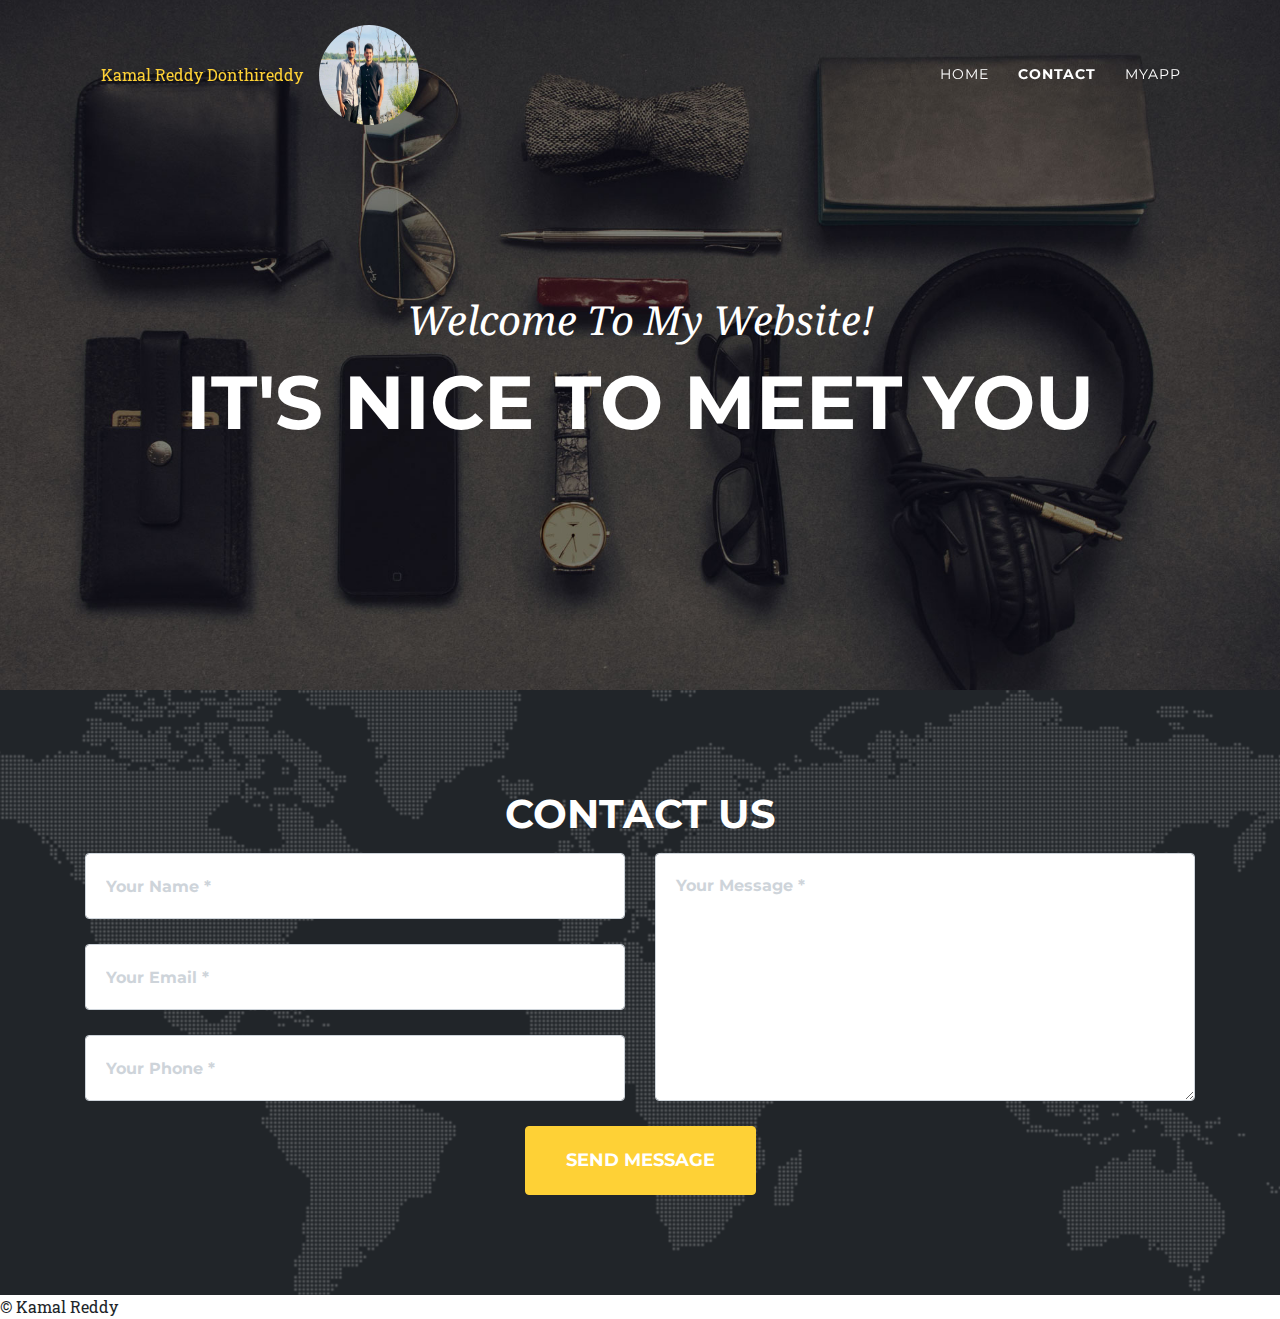
<file: Contact.html>
<!DOCTYPE html>
<html lang="en">

<head>

  <meta charset="utf-8">
  <meta name="viewport" content="width=device-width, initial-scale=1, shrink-to-fit=no">
  <meta name="description" content="">
  <meta name="author" content="">

  <title>kamal</title>

  <!-- Bootstrap core CSS -->
  <link href="vendor/bootstrap/css/bootstrap.min.css" rel="stylesheet">

  <!-- Custom fonts for this template -->
  <link href="vendor/fontawesome-free/css/all.min.css" rel="stylesheet" type="text/css">
  <link href="https://fonts.googleapis.com/css?family=Montserrat:400,700" rel="stylesheet" type="text/css">
  <link href='https://fonts.googleapis.com/css?family=Kaushan+Script' rel='stylesheet' type='text/css'>
  <link href='https://fonts.googleapis.com/css?family=Droid+Serif:400,700,400italic,700italic' rel='stylesheet' type='text/css'>
  <link href='https://fonts.googleapis.com/css?family=Roboto+Slab:400,100,300,700' rel='stylesheet' type='text/css'>

  <!-- Custom styles for this template -->
  
  <link href="css/agency.min.css" rel="stylesheet">
  <link rel="apple-touch-icon" sizes="180x180" href="favicon_io/apple-touch-icon.png">
  <link rel="icon" type="image/png" sizes="32x32" href="favicon_io/favicon-32x32.png">
  <link rel="icon" type="image/png" sizes="16x16" href="favicon_io/favicon-16x16.png">
  <link rel="manifest" href="/site.webmanifest">

</head>

<body id="page-top">

  <!-- Navigation -->
  <nav class="navbar navbar-expand-lg navbar-dark fixed-top" id="mainNav">
    <div class="container">
     <!-- <a class="navbar-brand js-scroll-trigger" href="#page-top">Kamal Reddy Donthireddy</a>-->
      <a class="nav-link js-scroll-trigger" href="./index.html">Kamal Reddy Donthireddy</a>
      <img src = "img/reddy.jpg" alt = "Mypic" class = "img" width = "100rem" height = "100rem">
      <button class="navbar-toggler navbar-toggler-right" type="button" data-toggle="collapse" data-target="#navbarResponsive" aria-controls="navbarResponsive" aria-expanded="false" aria-label="Toggle navigation">
        Menu
        <i class="fas fa-bars"></i>
      </button>
      <div class="collapse navbar-collapse" id="navbarResponsive">
        <ul class="navbar-nav text-uppercase ml-auto">
          <li class="nav-item">
            <a class="nav-link js-scroll-trigger" href="index.html">Home</a>
          </li>
          <li class="nav-item">
            <a class="nav-link js-scroll-trigger" href="#contact"><strong>Contact</strong></a>
          </li>
          <li class="nav-item">
            <a class="nav-link js-scroll-trigger" href="Myapp.html">Myapp</a>
          </li>
        </ul>
      </div>
    </div>
  </nav>

  <!-- Header -->
  <header class="masthead">
    <div class="container">
      <div class="intro-text">
        <div class="intro-lead-in">Welcome To My Website!</div>
        <div class="intro-heading text-uppercase">It's Nice To Meet You</div>
      </div>
    </div>
  </header>

  <!-- Contact -->
<section class="page-section" id="contact">
        <div class="container">
          <div class="row">
            <div class="col-lg-12 text-center">
              <h2 class="section-heading text-uppercase">Contact Us</h2>
            </div>
          </div>
          <div class="row">
            <div class="col-lg-12">
              <form id="contactForm" name="sentMessage" novalidate="novalidate">
                <div class="row">
                  <div class="col-md-6">
                    <div class="form-group">
                      <input class="form-control" id="name" type="text" placeholder="Your Name *" required="required" data-validation-required-message="Please enter your name.">
                      <p class="help-block text-danger"></p>
                    </div>
                    <div class="form-group">
                      <input class="form-control" id="email" type="email" placeholder="Your Email *" required="required" data-validation-required-message="Please enter your email address.">
                      <p class="help-block text-danger"></p>
                    </div>
                    <div class="form-group">
                      <input class="form-control" id="phone" type="tel" placeholder="Your Phone *" required="required" data-validation-required-message="Please enter your phone number.">
                      <p class="help-block text-danger"></p>
                    </div>
                  </div>
                  <div class="col-md-6">
                    <div class="form-group">
                      <textarea class="form-control" id="message" placeholder="Your Message *" required="required" data-validation-required-message="Please enter a message."></textarea>
                      <p class="help-block text-danger"></p>
                    </div>
                  </div>
                  <div class="clearfix"></div>
                  <div class="col-lg-12 text-center">
                    <div id="success"></div>
                    <button id="sendMessageButton" class="btn btn-primary btn-xl text-uppercase" type="submit">Send Message</button>
                  </div>
                </div>
              </form>
            </div>
          </div>
        </div>
      </section>
    
      <footer>
            &copy; Kamal Reddy
          </footer>
  
  

  <!-- Bootstrap core JavaScript -->
  <script src="vendor/jquery/jquery.min.js"></script>
  <script src="vendor/bootstrap/js/bootstrap.bundle.min.js"></script>

  <!-- Plugin JavaScript -->
  <script src="vendor/jquery-easing/jquery.easing.min.js"></script>

  <!-- Contact form JavaScript -->
  <script src="js/jqBootstrapValidation.js"></script>
  <script src="js/contact_me.js"></script>

  <!-- Custom scripts for this template -->
  <script src="js/agency.min.js"></script>

</body>

</html>
</file>
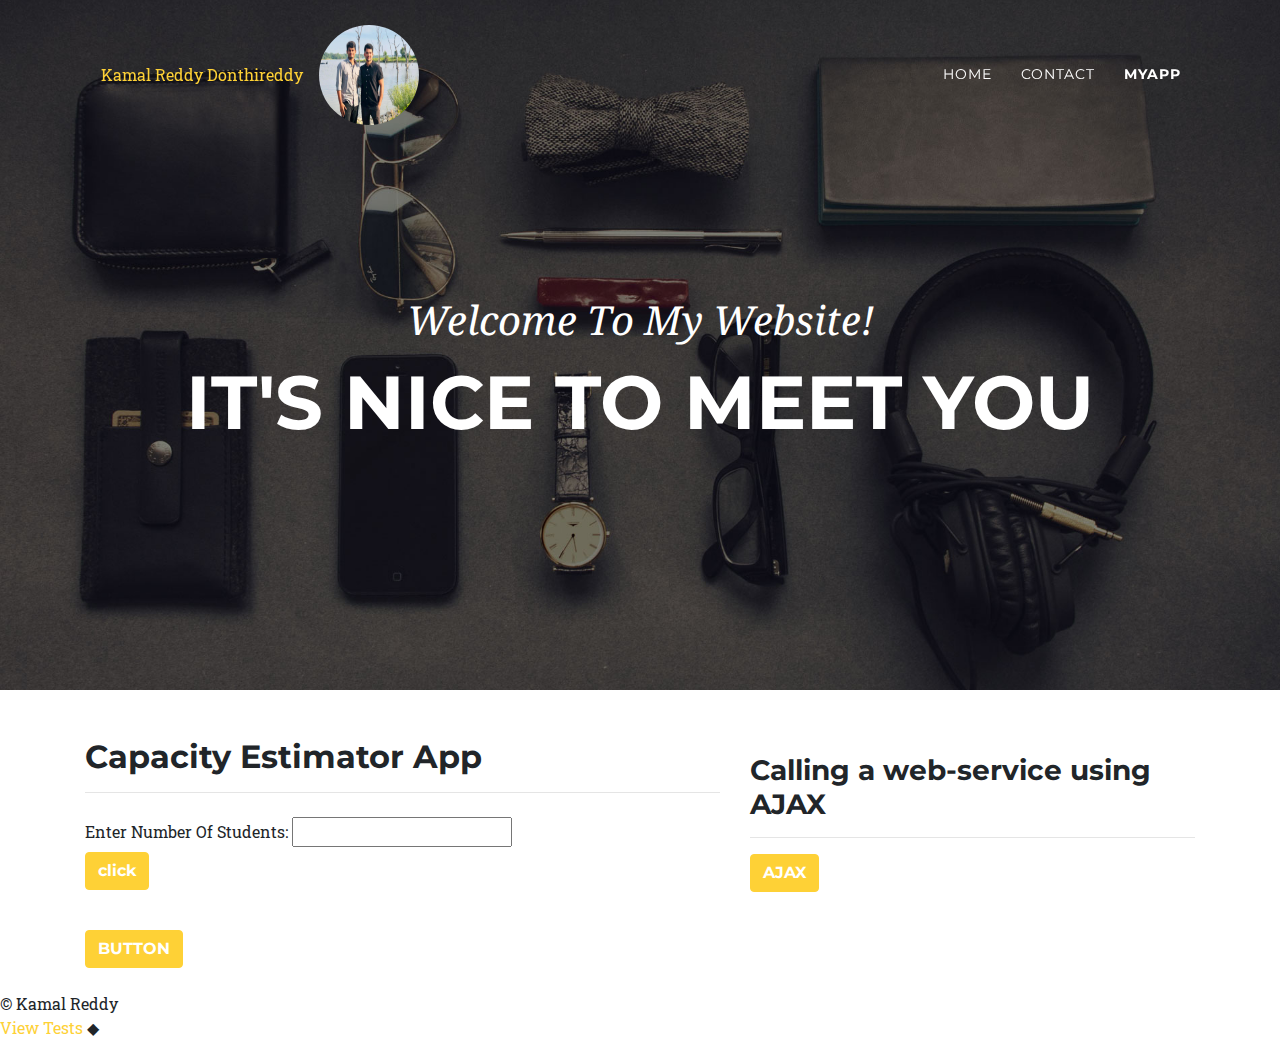
<file: Myapp.html>
<!DOCTYPE html>
<html lang="en">

<head>

  <meta charset="utf-8">
  <meta name="viewport" content="width=device-width, initial-scale=1, shrink-to-fit=no">
  <meta name="description" content="">
  <meta name="author" content="">

  <title>kamal</title>

  <!-- Bootstrap core CSS -->
  <link href="vendor/bootstrap/css/bootstrap.min.css" rel="stylesheet">

  <!-- Custom fonts for this template -->
  <link href="vendor/fontawesome-free/css/all.min.css" rel="stylesheet" type="text/css">
  <link href="https://fonts.googleapis.com/css?family=Montserrat:400,700" rel="stylesheet" type="text/css">
  <link href='https://fonts.googleapis.com/css?family=Kaushan+Script' rel='stylesheet' type='text/css'>
  <link href='https://fonts.googleapis.com/css?family=Droid+Serif:400,700,400italic,700italic' rel='stylesheet'
    type='text/css'>
  <link href='https://fonts.googleapis.com/css?family=Roboto+Slab:400,100,300,700' rel='stylesheet' type='text/css'>

  <!-- Custom styles for this template -->
  <link href="css/agency.min.css" rel="stylesheet">
  <link rel="apple-touch-icon" sizes="180x180" href="favicon_io/apple-touch-icon.png">
  <link rel="icon" type="image/png" sizes="32x32" href="favicon_io/favicon-32x32.png">
  <link rel="icon" type="image/png" sizes="16x16" href="favicon_io/favicon-16x16.png">
  <link rel="manifest" href="/site.webmanifest">
</head>

<body id="page-top">

  <!-- Navigation -->
  <nav class="navbar navbar-expand-lg navbar-dark fixed-top" id="mainNav">
    <div class="container">
     <!-- <a class="navbar-brand js-scroll-trigger" href="#page-top">Kamal Reddy Donthireddy</a>-->
      <a class="nav-link js-scroll-trigger" href="./index.html">Kamal Reddy Donthireddy</a>
      <img src="img/reddy.jpg" alt="Mypic" class="img" width="100rem" height="100rem">
      <button class="navbar-toggler navbar-toggler-right" type="button" data-toggle="collapse"
        data-target="#navbarResponsive" aria-controls="navbarResponsive" aria-expanded="false"
        aria-label="Toggle navigation">
        Menu
        <i class="fas fa-bars"></i>
      </button>
      <div class="collapse navbar-collapse" id="navbarResponsive">
        <ul class="navbar-nav text-uppercase ml-auto">
          <li class="nav-item">
            <a class="nav-link js-scroll-trigger" href="./index.html">Home</a>
          </li>
          <li class="nav-item">
            <a class="nav-link js-scroll-trigger" href="./Contact.html">Contact</a>
          </li>
          <li class="nav-item">
            <a class="nav-link js-scroll-trigger" href="#"><strong>Myapp</strong></a>
          </li>
        </ul>
      </div>
    </div>
  </nav>

  <!-- Header -->
  <header class="masthead">
    <div class="container">
      <div class="intro-text">
        <div class="intro-lead-in">Welcome To My Website!</div>
        <div class="intro-heading text-uppercase">It's Nice To Meet You</div>
      </div>
    </div>
  </header>

  <!-- myapp -->
  <main class="container mt-5 flex-fill">

    <!--Container has rows - first row -->
    <div class="row">

      <!--Rows have columns - column 1 (7/12) -->
      <div class="col-md-7 mb-4">

        <h2>Capacity Estimator App</h2>
        <hr>
        
        <fieldset class="mt-4">
          <label for="Number">Enter Number Of Students:</label>
          <input id="Number" type="text" min="1" max="100">
          <span id="firstWarning" class="text-danger"></span>
        </fieldset>

        <button id="addButton" class="btn btn-primary" onclick=calculate()>click</button>
        <p id="result"></p>

      
        <br>
        <button class="btn btn-primary" onclick="localrem()">BUTTON</button>
      </div>
      <div class="col-md-5 mb-4">
        <div id="demo">
          <p>
            <h3>Calling a web-service using AJAX</h3>
          </p>
          <hr>
          <button class="btn btn-primary" button onclick="loadDoc()">AJAX</button>
        </div>

        
      </div>
    </div>


  </main>

  <footer>
    &copy; Kamal Reddy
  </footer>

<span class="text-muted"></span><a href="file:///C:/Users/S537153/Documents/today/P3publishedsite/qunit.html">View Tests</a></span>
&#9670

  <!-- Bootstrap core JavaScript -->
  <script src="vendor/jquery/jquery.min.js"></script>
  <script src="vendor/bootstrap/js/bootstrap.bundle.min.js"></script>

  <!-- Plugin JavaScript -->
  <script src="vendor/jquery-easing/jquery.easing.min.js"></script>

  <!-- Contact form JavaScript -->
  <script src="js/jqBootstrapValidation.js"></script>
  <script src="js/contact_me.js"></script>

  <script src="index.js"></script>

</body>

</html>
</file>
<file: css/agency.min.css>
/*!
 * Start Bootstrap - Agency v5.2.2 (https://startbootstrap.com/template-overviews/agency)
 * Copyright 2013-2019 Start Bootstrap
 * Licensed under MIT (https://github.com/BlackrockDigital/startbootstrap-agency/blob/master/LICENSE)
 */body{overflow-x:hidden;font-family:'Roboto Slab',-apple-system,BlinkMacSystemFont,'Segoe UI',Roboto,'Helvetica Neue',Arial,sans-serif,'Apple Color Emoji','Segoe UI Emoji','Segoe UI Symbol','Noto Color Emoji'}p{line-height:1.75}a{color:#fed136}a:hover{color:#fec503}.text-primary{color:#fed136!important}h1,h2,h3,h4,h5,h6{font-weight:700;font-family:Montserrat,-apple-system,BlinkMacSystemFont,'Segoe UI',Roboto,'Helvetica Neue',Arial,sans-serif,'Apple Color Emoji','Segoe UI Emoji','Segoe UI Symbol','Noto Color Emoji'}.page-section{padding:100px 0}.page-section h2.section-heading{font-size:40px;margin-top:0;margin-bottom:15px}.page-section h3.section-subheading{font-size:16px;font-weight:400;font-style:italic;margin-bottom:75px;text-transform:none;font-family:'Droid Serif',-apple-system,BlinkMacSystemFont,'Segoe UI',Roboto,'Helvetica Neue',Arial,sans-serif,'Apple Color Emoji','Segoe UI Emoji','Segoe UI Symbol','Noto Color Emoji'}@media (min-width:768px){section{padding:150px 0}}::-moz-selection{background:#fed136;text-shadow:none}::selection{background:#fed136;text-shadow:none}img::-moz-selection{background:0 0}img::selection{background:0 0}img::-moz-selection{background:0 0}.btn{font-family:Montserrat,-apple-system,BlinkMacSystemFont,'Segoe UI',Roboto,'Helvetica Neue',Arial,sans-serif,'Apple Color Emoji','Segoe UI Emoji','Segoe UI Symbol','Noto Color Emoji';font-weight:700}.btn-xl{font-size:18px;padding:20px 40px}.btn-primary{background-color:#fed136;border-color:#fed136}.btn-primary:active,.btn-primary:focus,.btn-primary:hover{background-color:#fec810!important;border-color:#fec810!important;color:#fff}.btn-primary:active,.btn-primary:focus{box-shadow:0 0 0 .2rem rgba(254,209,55,.5)!important}#mainNav{background-color:#212529}#mainNav .navbar-toggler{font-size:12px;right:0;padding:13px;text-transform:uppercase;color:#fff;border:0;background-color:#fed136;font-family:Montserrat,-apple-system,BlinkMacSystemFont,'Segoe UI',Roboto,'Helvetica Neue',Arial,sans-serif,'Apple Color Emoji','Segoe UI Emoji','Segoe UI Symbol','Noto Color Emoji'}#mainNav .navbar-brand{color:#fed136;font-family:'Kaushan Script',-apple-system,BlinkMacSystemFont,'Segoe UI',Roboto,'Helvetica Neue',Arial,sans-serif,'Apple Color Emoji','Segoe UI Emoji','Segoe UI Symbol','Noto Color Emoji'}#mainNav .navbar-brand.active,#mainNav .navbar-brand:active,#mainNav .navbar-brand:focus,#mainNav .navbar-brand:hover{color:#fec503}#mainNav .navbar-nav .nav-item .nav-link{font-size:90%;font-weight:400;padding:.75em 0;letter-spacing:1px;color:#fff;font-family:Montserrat,-apple-system,BlinkMacSystemFont,'Segoe UI',Roboto,'Helvetica Neue',Arial,sans-serif,'Apple Color Emoji','Segoe UI Emoji','Segoe UI Symbol','Noto Color Emoji'}#mainNav .navbar-nav .nav-item .nav-link.active,#mainNav .navbar-nav .nav-item .nav-link:hover{color:#fed136}@media (min-width:992px){#mainNav{padding-top:25px;padding-bottom:25px;transition:padding-top .3s,padding-bottom .3s;border:none;background-color:transparent}#mainNav .navbar-brand{font-size:1.75em;transition:all .3s}#mainNav .navbar-nav .nav-item .nav-link{padding:1.1em 1em!important}#mainNav.navbar-shrink{padding-top:0;padding-bottom:0;background-color:#212529}#mainNav.navbar-shrink .navbar-brand{font-size:1.25em;padding:12px 0}}header.masthead{text-align:center;color:#fff;background-image:url(../img/header-bg.jpg);background-repeat:no-repeat;background-attachment:scroll;background-position:center center;background-size:cover}header.masthead .intro-text{padding-top:150px;padding-bottom:100px}header.masthead .intro-text .intro-lead-in{font-size:22px;font-style:italic;line-height:22px;margin-bottom:25px;font-family:'Droid Serif',-apple-system,BlinkMacSystemFont,'Segoe UI',Roboto,'Helvetica Neue',Arial,sans-serif,'Apple Color Emoji','Segoe UI Emoji','Segoe UI Symbol','Noto Color Emoji'}header.masthead .intro-text .intro-heading{font-size:50px;font-weight:700;line-height:50px;margin-bottom:25px;font-family:Montserrat,-apple-system,BlinkMacSystemFont,'Segoe UI',Roboto,'Helvetica Neue',Arial,sans-serif,'Apple Color Emoji','Segoe UI Emoji','Segoe UI Symbol','Noto Color Emoji'}@media (min-width:768px){header.masthead .intro-text{padding-top:300px;padding-bottom:200px}header.masthead .intro-text .intro-lead-in{font-size:40px;font-style:italic;line-height:40px;margin-bottom:25px;font-family:'Droid Serif',-apple-system,BlinkMacSystemFont,'Segoe UI',Roboto,'Helvetica Neue',Arial,sans-serif,'Apple Color Emoji','Segoe UI Emoji','Segoe UI Symbol','Noto Color Emoji'}header.masthead .intro-text .intro-heading{font-size:75px;font-weight:700;line-height:75px;margin-bottom:50px;font-family:Montserrat,-apple-system,BlinkMacSystemFont,'Segoe UI',Roboto,'Helvetica Neue',Arial,sans-serif,'Apple Color Emoji','Segoe UI Emoji','Segoe UI Symbol','Noto Color Emoji'}}.service-heading{margin:15px 0;text-transform:none}#portfolio .portfolio-item{right:0;margin:0 0 15px}#portfolio .portfolio-item .portfolio-link{position:relative;display:block;max-width:400px;margin:0 auto;cursor:pointer}#portfolio .portfolio-item .portfolio-link .portfolio-hover{position:absolute;width:100%;height:100%;transition:all ease .5s;opacity:0;background:rgba(254,209,54,.9)}#portfolio .portfolio-item .portfolio-link .portfolio-hover:hover{opacity:1}#portfolio .portfolio-item .portfolio-link .portfolio-hover .portfolio-hover-content{font-size:20px;position:absolute;top:50%;width:100%;height:20px;margin-top:-12px;text-align:center;color:#fff}#portfolio .portfolio-item .portfolio-link .portfolio-hover .portfolio-hover-content i{margin-top:-12px}#portfolio .portfolio-item .portfolio-link .portfolio-hover .portfolio-hover-content h3,#portfolio .portfolio-item .portfolio-link .portfolio-hover .portfolio-hover-content h4{margin:0}#portfolio .portfolio-item .portfolio-caption{max-width:400px;margin:0 auto;padding:25px;text-align:center;background-color:#fff}#portfolio .portfolio-item .portfolio-caption h4{margin:0;text-transform:none}#portfolio .portfolio-item .portfolio-caption p{font-size:16px;font-style:italic;margin:0;font-family:'Droid Serif',-apple-system,BlinkMacSystemFont,'Segoe UI',Roboto,'Helvetica Neue',Arial,sans-serif,'Apple Color Emoji','Segoe UI Emoji','Segoe UI Symbol','Noto Color Emoji'}#portfolio *{z-index:2}@media (min-width:767px){#portfolio .portfolio-item{margin:0 0 30px}}.portfolio-modal .modal-dialog{margin:1rem;max-width:100vw}.portfolio-modal .modal-content{padding:100px 0;text-align:center}.portfolio-modal .modal-content h2{font-size:3em;margin-bottom:15px}.portfolio-modal .modal-content p{margin-bottom:30px}.portfolio-modal .modal-content p.item-intro{font-size:16px;font-style:italic;margin:20px 0 30px;font-family:'Droid Serif',-apple-system,BlinkMacSystemFont,'Segoe UI',Roboto,'Helvetica Neue',Arial,sans-serif,'Apple Color Emoji','Segoe UI Emoji','Segoe UI Symbol','Noto Color Emoji'}.portfolio-modal .modal-content ul.list-inline{margin-top:0;margin-bottom:30px}.portfolio-modal .modal-content img{margin-bottom:30px}.portfolio-modal .modal-content button{cursor:pointer}.portfolio-modal .close-modal{position:absolute;top:25px;right:25px;width:75px;height:75px;cursor:pointer;background-color:transparent}.portfolio-modal .close-modal:hover{opacity:.3}.portfolio-modal .close-modal .lr{z-index:1051;width:1px;height:75px;margin-left:35px;transform:rotate(45deg);background-color:#212529}.portfolio-modal .close-modal .lr .rl{z-index:1052;width:1px;height:75px;transform:rotate(90deg);background-color:#212529}.timeline{position:relative;padding:0;list-style:none}.timeline:before{position:absolute;top:0;bottom:0;left:40px;width:2px;margin-left:-1.5px;content:'';background-color:#e9ecef}.timeline>li{position:relative;min-height:50px;margin-bottom:50px}.timeline>li:after,.timeline>li:before{display:table;content:' '}.timeline>li:after{clear:both}.timeline>li .timeline-panel{position:relative;float:right;width:100%;padding:0 20px 0 100px;text-align:left}.timeline>li .timeline-panel:before{right:auto;left:-15px;border-right-width:15px;border-left-width:0}.timeline>li .timeline-panel:after{right:auto;left:-14px;border-right-width:14px;border-left-width:0}.timeline>li .timeline-image{position:absolute;z-index:100;left:0;width:80px;height:80px;margin-left:0;text-align:center;color:#fff;border:7px solid #e9ecef;border-radius:100%;background-color:#fed136}.timeline>li .timeline-image h4{font-size:10px;line-height:14px;margin-top:12px}.timeline>li.timeline-inverted>.timeline-panel{float:right;padding:0 20px 0 100px;text-align:left}.timeline>li.timeline-inverted>.timeline-panel:before{right:auto;left:-15px;border-right-width:15px;border-left-width:0}.timeline>li.timeline-inverted>.timeline-panel:after{right:auto;left:-14px;border-right-width:14px;border-left-width:0}.timeline>li:last-child{margin-bottom:0}.timeline .timeline-heading h4{margin-top:0;color:inherit}.timeline .timeline-heading h4.subheading{text-transform:none}.timeline .timeline-body>p,.timeline .timeline-body>ul{margin-bottom:0}@media (min-width:768px){.timeline:before{left:50%}.timeline>li{min-height:100px;margin-bottom:100px}.timeline>li .timeline-panel{float:left;width:41%;padding:0 20px 20px 30px;text-align:right}.timeline>li .timeline-image{left:50%;width:100px;height:100px;margin-left:-50px}.timeline>li .timeline-image h4{font-size:13px;line-height:18px;margin-top:16px}.timeline>li.timeline-inverted>.timeline-panel{float:right;padding:0 30px 20px 20px;text-align:left}}@media (min-width:992px){.timeline>li{min-height:150px}.timeline>li .timeline-panel{padding:0 20px 20px}.timeline>li .timeline-image{width:150px;height:150px;margin-left:-75px}.timeline>li .timeline-image h4{font-size:18px;line-height:26px;margin-top:30px}.timeline>li.timeline-inverted>.timeline-panel{padding:0 20px 20px}}@media (min-width:1200px){.timeline>li{min-height:170px}.timeline>li .timeline-panel{padding:0 20px 20px 100px}.timeline>li .timeline-image{width:170px;height:170px;margin-left:-85px}.timeline>li .timeline-image h4{margin-top:40px}.timeline>li.timeline-inverted>.timeline-panel{padding:0 100px 20px 20px}}.team-member{margin-bottom:50px;text-align:center}.team-member img{width:225px;height:225px;border:7px solid rgba(0,0,0,.1)}.team-member h4{margin-top:25px;margin-bottom:0;text-transform:none}.team-member p{margin-top:0}section#contact{background-color:#212529;background-image:url(../img/map-image.png);background-repeat:no-repeat;background-position:center}section#contact .section-heading{color:#fff}section#contact .form-group{margin-bottom:25px}section#contact .form-group input,section#contact .form-group textarea{padding:20px}section#contact .form-group input.form-control{height:auto}section#contact .form-group textarea.form-control{height:248px}section#contact .form-control:focus{border-color:#fed136;box-shadow:none}section#contact ::-webkit-input-placeholder{font-weight:700;color:#ced4da;font-family:Montserrat,-apple-system,BlinkMacSystemFont,'Segoe UI',Roboto,'Helvetica Neue',Arial,sans-serif,'Apple Color Emoji','Segoe UI Emoji','Segoe UI Symbol','Noto Color Emoji'}section#contact :-moz-placeholder{font-weight:700;color:#ced4da;font-family:Montserrat,-apple-system,BlinkMacSystemFont,'Segoe UI',Roboto,'Helvetica Neue',Arial,sans-serif,'Apple Color Emoji','Segoe UI Emoji','Segoe UI Symbol','Noto Color Emoji'}section#contact ::-moz-placeholder{font-weight:700;color:#ced4da;font-family:Montserrat,-apple-system,BlinkMacSystemFont,'Segoe UI',Roboto,'Helvetica Neue',Arial,sans-serif,'Apple Color Emoji','Segoe UI Emoji','Segoe UI Symbol','Noto Color Emoji'}section#contact :-ms-input-placeholder{font-weight:700;color:#ced4da;font-family:Montserrat,-apple-system,BlinkMacSystemFont,'Segoe UI',Roboto,'Helvetica Neue',Arial,sans-serif,'Apple Color Emoji','Segoe UI Emoji','Segoe UI Symbol','Noto Color Emoji'}.footer{padding:25px 0;text-align:center}.footer span.copyright{font-size:90%;line-height:40px;text-transform:none;font-family:Montserrat,-apple-system,BlinkMacSystemFont,'Segoe UI',Roboto,'Helvetica Neue',Arial,sans-serif,'Apple Color Emoji','Segoe UI Emoji','Segoe UI Symbol','Noto Color Emoji'}.footer ul.quicklinks{font-size:90%;line-height:40px;margin-bottom:0;text-transform:none;font-family:Montserrat,-apple-system,BlinkMacSystemFont,'Segoe UI',Roboto,'Helvetica Neue',Arial,sans-serif,'Apple Color Emoji','Segoe UI Emoji','Segoe UI Symbol','Noto Color Emoji'}ul.social-buttons{margin-bottom:0}ul.social-buttons li a{font-size:20px;line-height:50px;display:block;width:50px;height:50px;transition:all .3s;color:#fff;border-radius:100%;outline:0;background-color:#212529}ul.social-buttons li a:active,ul.social-buttons li a:focus,ul.social-buttons li a:hover{background-color:#fed136}
 img{
	border-radius: 50%;
}}
.center {
  display: block;
  margin-left: auto;
  margin-right: auto;
  width: 50%;
}
</file>
